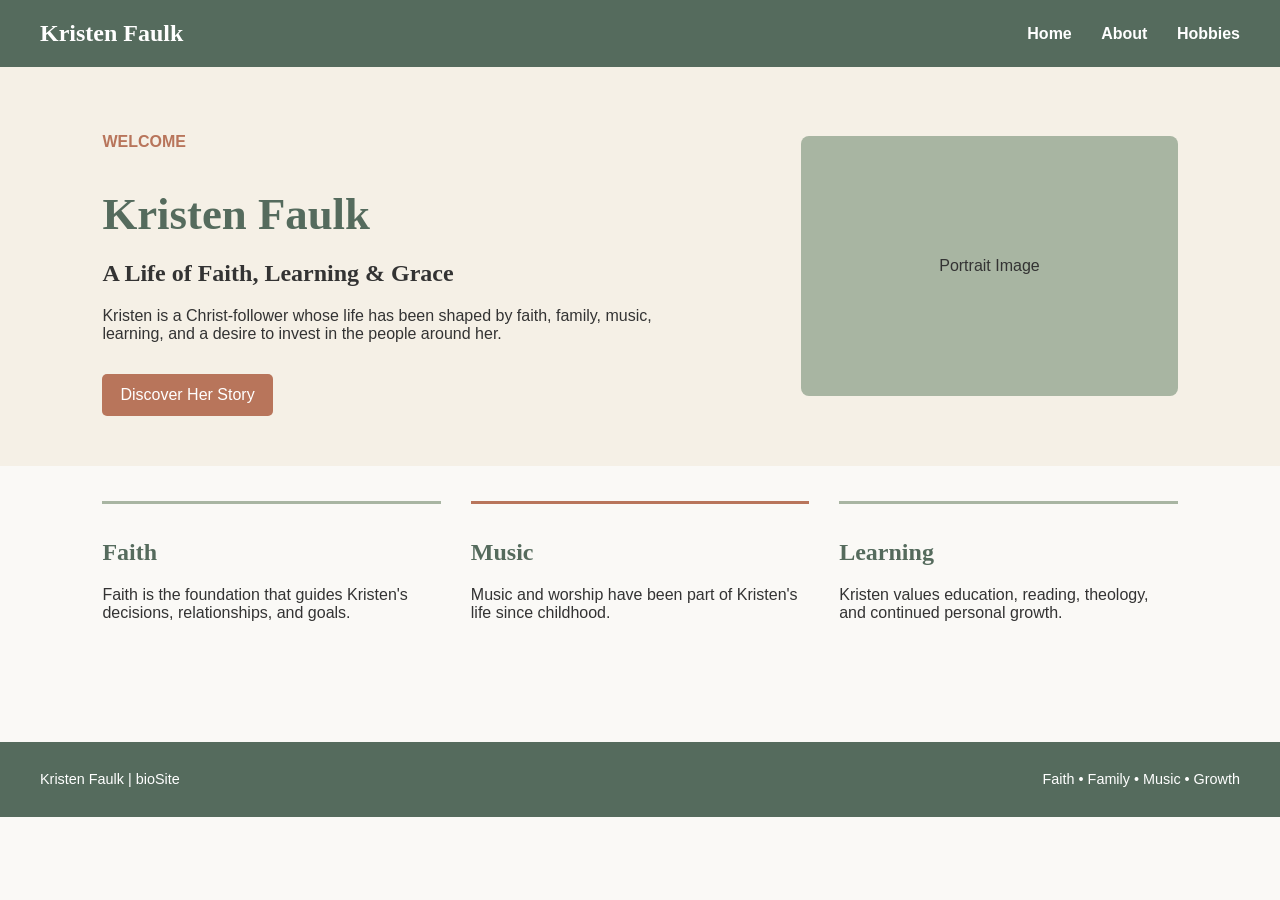
<file: index.html>
<!--
    Luis Cortez
    September 13, 2026
    Module 6.3 Assignment
-->

<!DOCTYPE html>
<html lang="en">

<head>
    <meta charset="UTF-8">
    <meta name="viewport" content="width=device-width, initial-scale=1.0">
    <title>Kristen Faulk | Home</title>
    <link rel="stylesheet" href="site.css">
</head>

<body>

    <header>
        <div class="site-name">Kristen Faulk</div>

        <nav>
            <a href="index.html">Home</a>
            <a href="about.html">About</a>
            <a href="hobbies.html">Hobbies</a>
        </nav>
    </header>

    <main>

        <section class="hero">
            <div class="hero-text">
                <p class="welcome">WELCOME</p>

                <h1>Kristen Faulk</h1>

                <h2>A Life of Faith, Learning &amp; Grace</h2>

                <p>
                    Kristen is a Christ-follower whose life has been shaped by faith,
                    family, music, learning, and a desire to invest in the people around her.
                </p>

                <a class="button" href="about.html">Discover Her Story</a>
            </div>

            <div class="hero-image-placeholder">
                <p>Portrait Image</p>
            </div>
        </section>

        <section class="highlights">

            <div class="highlight-card">
                <h2>Faith</h2>
                <p>
                    Faith is the foundation that guides Kristen's decisions,
                    relationships, and goals.
                </p>
            </div>

            <div class="highlight-card">
                <h2>Music</h2>
                <p>
                    Music and worship have been part of Kristen's life since childhood.
                </p>
            </div>

            <div class="highlight-card">
                <h2>Learning</h2>
                <p>
                    Kristen values education, reading, theology, and continued personal growth.
                </p>
            </div>

        </section>

    </main>

    <footer>
        <p>Kristen Faulk | bioSite</p>
        <p>Faith • Family • Music • Growth</p>
    </footer>

</body>

</html>
</file>
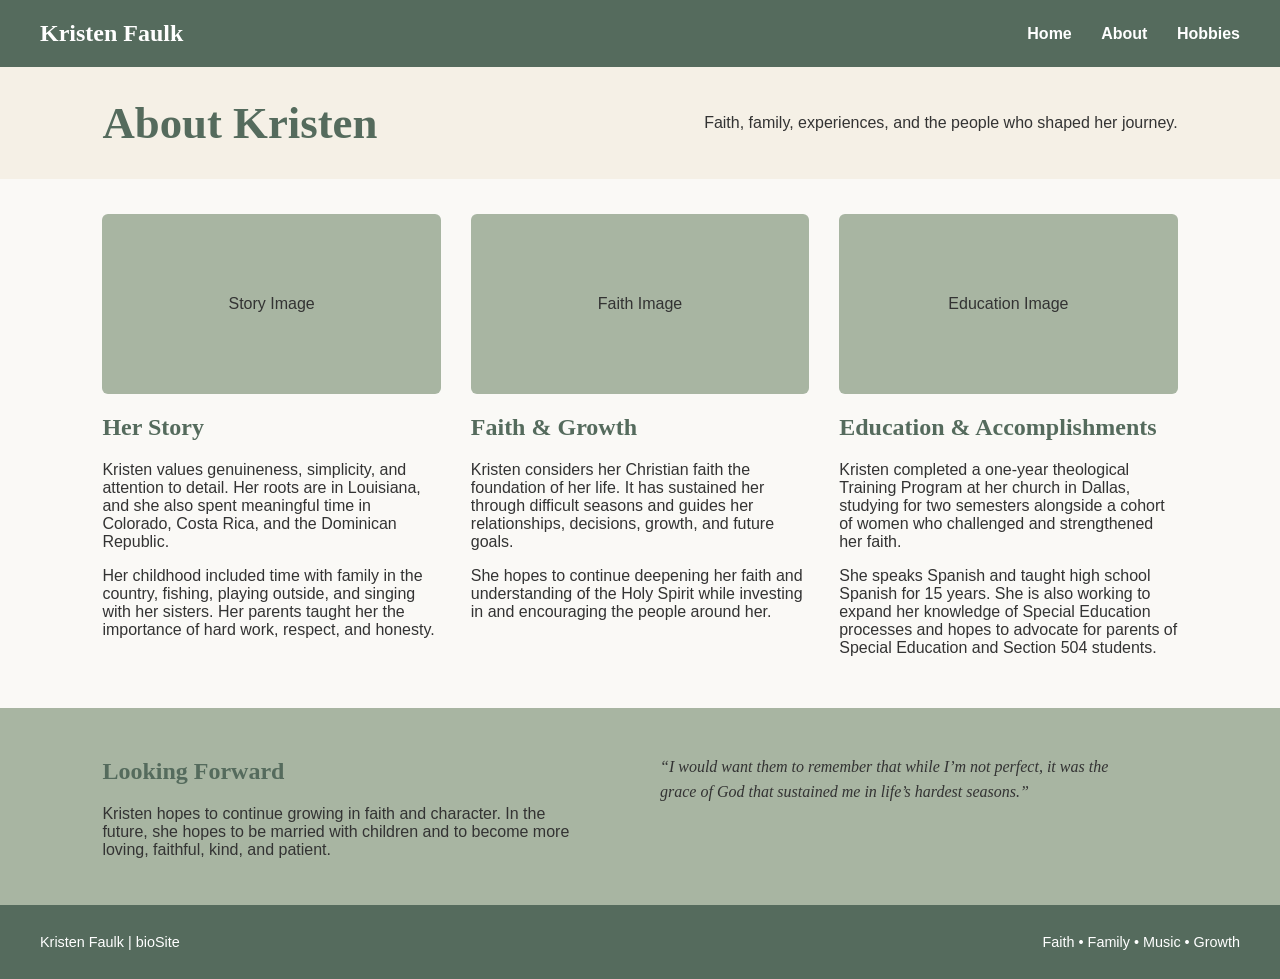
<file: about.html>
<!--
    Luis Cortez
    September 13, 2026
    Module 6.3 Assignment
-->

<!DOCTYPE html>
<html lang="en">

<head>
    <meta charset="UTF-8">
    <meta name="viewport" content="width=device-width, initial-scale=1.0">
    <title>Kristen Faulk | About</title>
    <link rel="stylesheet" href="site.css">
</head>

<body>

    <header>
        <div class="site-name">Kristen Faulk</div>

        <nav>
            <a href="index.html">Home</a>
            <a href="about.html">About</a>
            <a href="hobbies.html">Hobbies</a>
        </nav>
    </header>

    <main>

        <section class="page-heading">
            <h1>About Kristen</h1>
            <p>Faith, family, experiences, and the people who shaped her journey.</p>
        </section>

        <section class="about-grid">

            <div class="about-card">
                <div class="image-placeholder">
                    <p>Story Image</p>
                </div>

                <h2>Her Story</h2>

                <p>
                    Kristen values genuineness, simplicity, and attention to detail.
                    Her roots are in Louisiana, and she also spent meaningful time in
                    Colorado, Costa Rica, and the Dominican Republic.
                </p>

                <p>
                    Her childhood included time with family in the country, fishing,
                    playing outside, and singing with her sisters. Her parents taught
                    her the importance of hard work, respect, and honesty.
                </p>
            </div>

            <div class="about-card">
                <div class="image-placeholder">
                    <p>Faith Image</p>
                </div>

                <h2>Faith &amp; Growth</h2>

                <p>
                    Kristen considers her Christian faith the foundation of her life.
                    It has sustained her through difficult seasons and guides her
                    relationships, decisions, growth, and future goals.
                </p>

                <p>
                    She hopes to continue deepening her faith and understanding of the
                    Holy Spirit while investing in and encouraging the people around her.
                </p>
            </div>

            <div class="about-card">
                <div class="image-placeholder">
                    <p>Education Image</p>
                </div>

                <h2>Education &amp; Accomplishments</h2>

                <p>
                    Kristen completed a one-year theological Training Program at her
                    church in Dallas, studying for two semesters alongside a cohort
                    of women who challenged and strengthened her faith.
                </p>

                <p>
                    She speaks Spanish and taught high school Spanish for 15 years.
                    She is also working to expand her knowledge of Special Education
                    processes and hopes to advocate for parents of Special Education
                    and Section 504 students.
                </p>
            </div>

        </section>

        <section class="future-section">

            <div>
                <h2>Looking Forward</h2>

                <p>
                    Kristen hopes to continue growing in faith and character. In the
                    future, she hopes to be married with children and to become more
                    loving, faithful, kind, and patient.
                </p>
            </div>

            <blockquote>
                “I would want them to remember that while I’m not perfect, it was the
                grace of God that sustained me in life’s hardest seasons.”
            </blockquote>

        </section>

    </main>

    <footer>
        <p>Kristen Faulk | bioSite</p>
        <p>Faith • Family • Music • Growth</p>
    </footer>

</body>

</html>
</file>
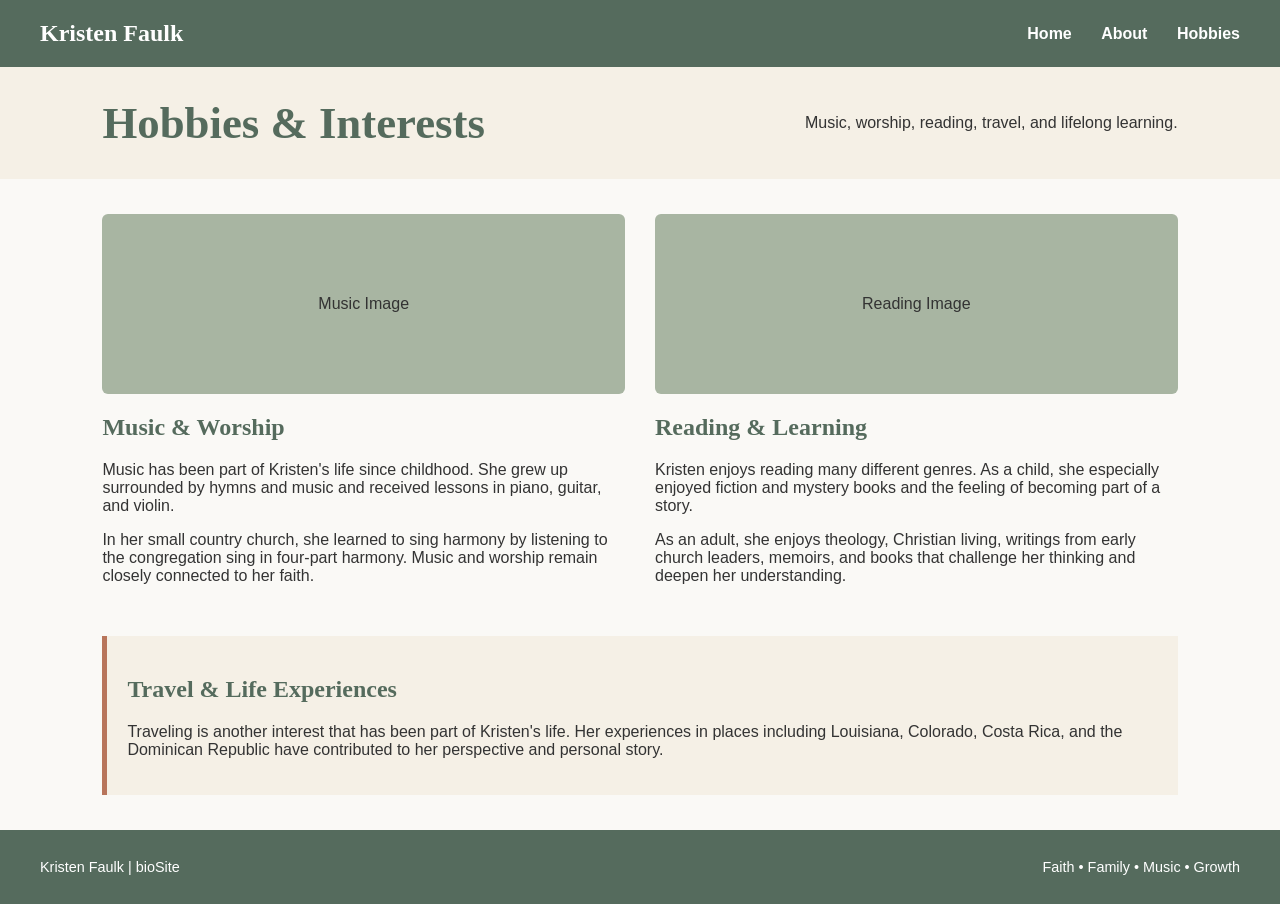
<file: hobbies.html>
<!--
    Luis Cortez
    September 13, 2026
    Module 6.3 Assignment
-->

<!DOCTYPE html>
<html lang="en">

<head>
    <meta charset="UTF-8">
    <meta name="viewport" content="width=device-width, initial-scale=1.0">
    <title>Kristen Faulk | Hobbies</title>
    <link rel="stylesheet" href="site.css">
</head>

<body>

    <header>
        <div class="site-name">Kristen Faulk</div>

        <nav>
            <a href="index.html">Home</a>
            <a href="about.html">About</a>
            <a href="hobbies.html">Hobbies</a>
        </nav>
    </header>

    <main>

        <section class="page-heading">
            <h1>Hobbies &amp; Interests</h1>
            <p>Music, worship, reading, travel, and lifelong learning.</p>
        </section>

        <section class="hobbies-grid">

            <div class="hobby-card">
                <div class="image-placeholder">
                    <p>Music Image</p>
                </div>

                <h2>Music &amp; Worship</h2>

                <p>
                    Music has been part of Kristen's life since childhood.
                    She grew up surrounded by hymns and music and received
                    lessons in piano, guitar, and violin.
                </p>

                <p>
                    In her small country church, she learned to sing harmony
                    by listening to the congregation sing in four-part harmony.
                    Music and worship remain closely connected to her faith.
                </p>
            </div>

            <div class="hobby-card">
                <div class="image-placeholder">
                    <p>Reading Image</p>
                </div>

                <h2>Reading &amp; Learning</h2>

                <p>
                    Kristen enjoys reading many different genres. As a child,
                    she especially enjoyed fiction and mystery books and the
                    feeling of becoming part of a story.
                </p>

                <p>
                    As an adult, she enjoys theology, Christian living,
                    writings from early church leaders, memoirs, and books
                    that challenge her thinking and deepen her understanding.
                </p>
            </div>

        </section>

        <section class="life-section">
            <h2>Travel &amp; Life Experiences</h2>

            <p>
                Traveling is another interest that has been part of Kristen's
                life. Her experiences in places including Louisiana, Colorado,
                Costa Rica, and the Dominican Republic have contributed to
                her perspective and personal story.
            </p>
        </section>

    </main>

    <footer>
        <p>Kristen Faulk | bioSite</p>
        <p>Faith • Family • Music • Growth</p>
    </footer>

</body>

</html>
</file>
<file: site.css>
/*
    Luis Cortez
    September 13, 2026
    Module 6.3 Assignment
*/

body {
    margin: 0;
    font-family: Arial, sans-serif;
    background-color: #FAF9F6;
    color: #333333;
}

header {
    background-color: #556B5D;
    color: white;
    display: flex;
    justify-content: space-between;
    align-items: center;
    padding: 20px 40px;
}

.site-name {
    font-family: Georgia, serif;
    font-size: 1.5em;
    font-weight: bold;
}

nav a {
    color: white;
    text-decoration: none;
    margin-left: 25px;
    font-weight: bold;
}

nav a:hover {
    color: #F5F0E6;
    border-bottom: 2px solid #B8755B;
}

main {
    min-height: 75vh;
}

.hero {
    display: flex;
    justify-content: space-between;
    align-items: center;
    gap: 40px;
    padding: 50px 8%;
    background-color: #F5F0E6;
}

.hero-text {
    width: 55%;
}

.welcome {
    color: #B8755B;
    font-weight: bold;
}

h1,
h2 {
    font-family: Georgia, serif;
    color: #556B5D;
}

h1 {
    font-size: 2.8em;
    margin-bottom: 10px;
}

.hero h2 {
    color: #333333;
}

.button {
    display: inline-block;
    margin-top: 15px;
    background-color: #B8755B;
    color: white;
    text-decoration: none;
    padding: 12px 18px;
    border-radius: 5px;
}

.button:hover {
    opacity: 0.85;
}

.hero-image-placeholder {
    width: 35%;
    min-height: 260px;
    background-color: #A8B5A2;
    display: flex;
    justify-content: center;
    align-items: center;
    border-radius: 8px;
    color: #333333;
}

.highlights {
    display: flex;
    gap: 30px;
    padding: 35px 8%;
}

.highlight-card {
    flex: 1;
    border-top: 3px solid #A8B5A2;
    padding-top: 15px;
}

.highlight-card:nth-child(2) {
    border-top-color: #B8755B;
}

.page-heading {
    background-color: #F5F0E6;
    padding: 30px 8%;
    display: flex;
    justify-content: space-between;
    align-items: center;
    gap: 30px;
}

.page-heading h1 {
    margin: 0;
}

.about-grid,
.hobbies-grid {
    display: flex;
    gap: 30px;
    padding: 35px 8%;
}

.about-card,
.hobby-card {
    flex: 1;
}

.image-placeholder {
    min-height: 180px;
    background-color: #A8B5A2;
    display: flex;
    justify-content: center;
    align-items: center;
    border-radius: 6px;
    margin-bottom: 15px;
}

.future-section {
    display: flex;
    gap: 40px;
    padding: 30px 8%;
    background-color: #A8B5A2;
}

.future-section > div {
    flex: 1;
}

blockquote {
    flex: 1;
    font-family: Georgia, serif;
    font-style: italic;
    line-height: 1.6;
}

.life-section {
    margin: 0 8% 35px;
    padding: 20px;
    background-color: #F5F0E6;
    border-left: 5px solid #B8755B;
}

footer {
    background-color: #556B5D;
    color: white;
    display: flex;
    justify-content: space-between;
    padding: 15px 40px;
    font-size: 0.9em;
}

@media screen and (max-width: 800px) {
    header,
    .hero,
    .page-heading,
    .about-grid,
    .hobbies-grid,
    .future-section,
    footer {
        flex-direction: column;
        align-items: flex-start;
    }

    .hero-text,
    .hero-image-placeholder {
        width: 100%;
    }

    nav a {
        margin-left: 0;
        margin-right: 15px;
    }
}
</file>
